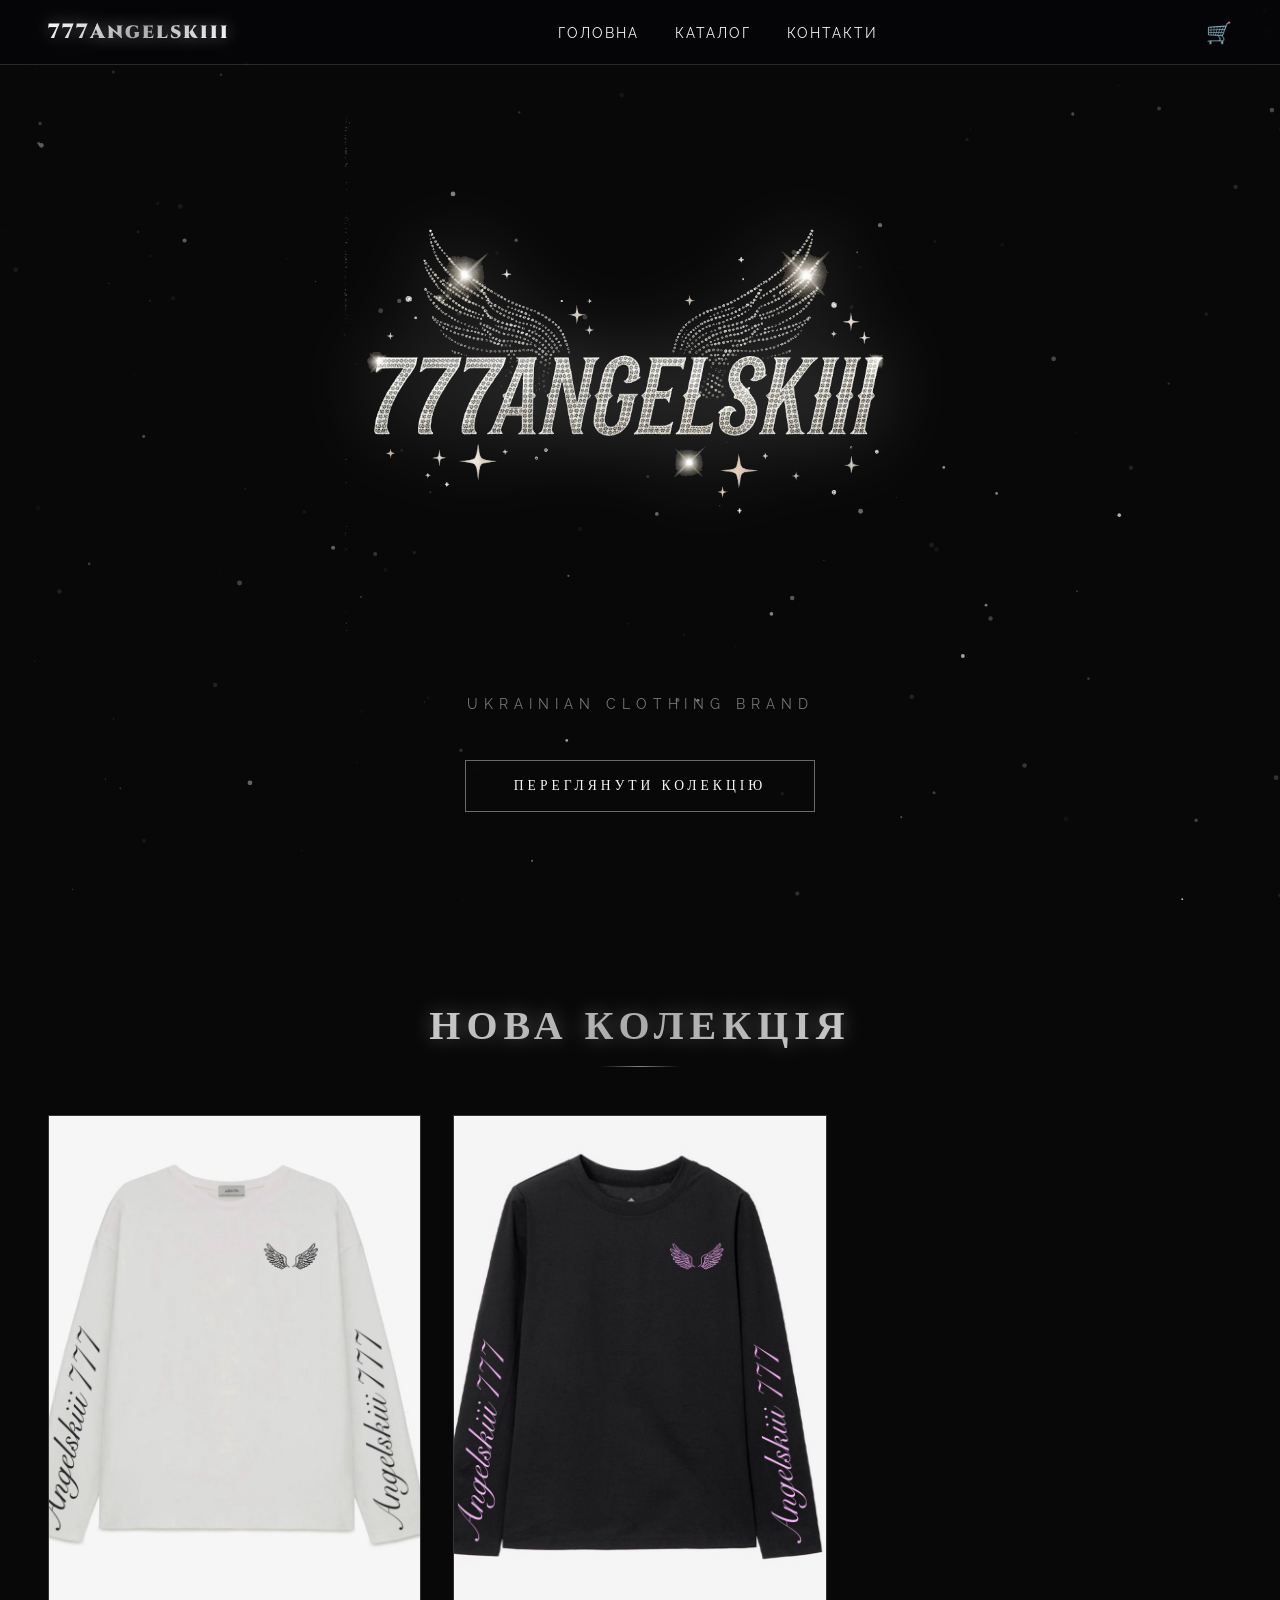
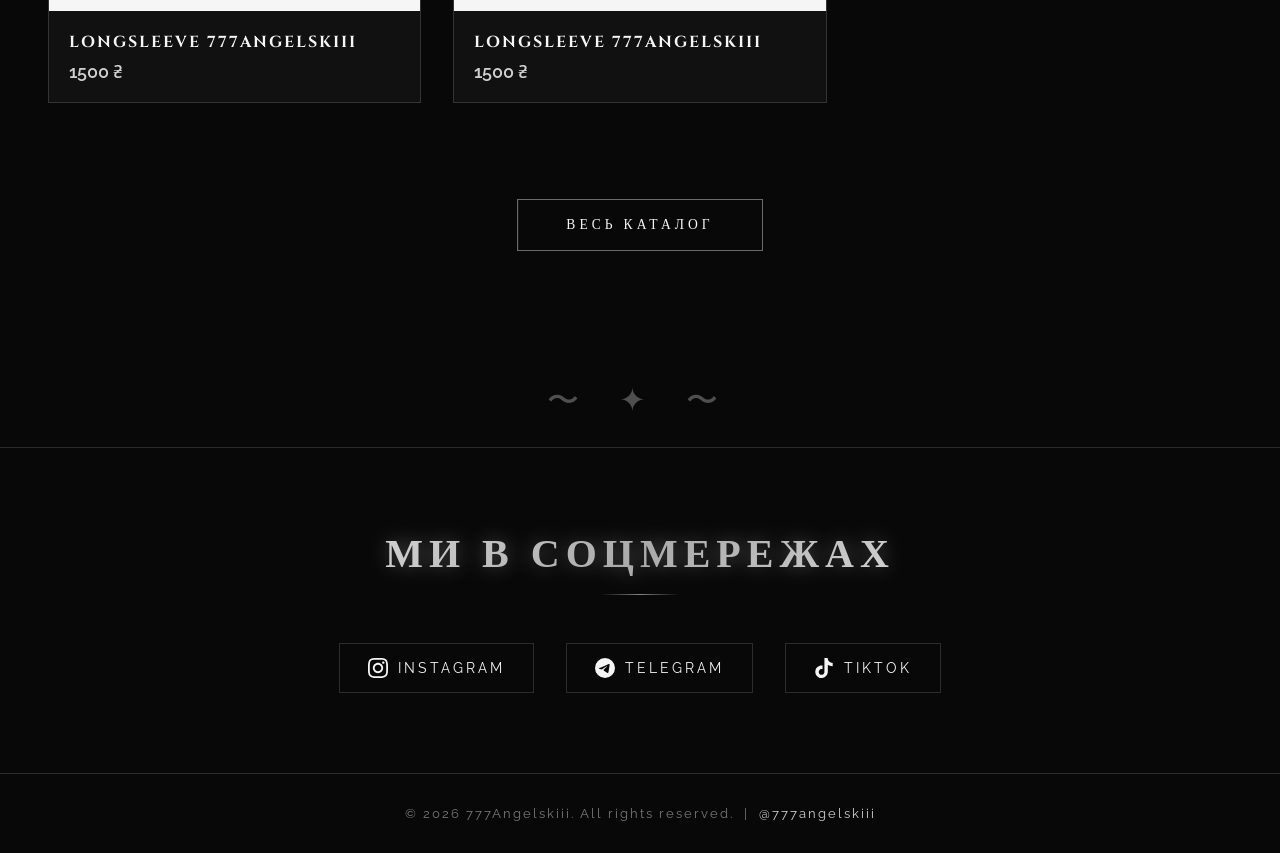
<file: Angelskiii/index.html>
<!DOCTYPE html>
<html lang="uk">
<head>
  <meta charset="UTF-8" />
  <meta name="viewport" content="width=device-width, initial-scale=1.0" />
  <title>777Angelskiii — Official Store</title>
  <meta name="description" content="777Angelskiii — Ukrainian clothing brand. Dark angel aesthetic." />
  <link rel="stylesheet" href="css/style.css" />
</head>
<body>

<canvas id="glitter-canvas"></canvas>

<!-- NAVBAR -->
<nav>
  <a href="index.html" class="nav-logo">777Angelskiii</a>
  <ul class="nav-links">
    <li><a href="index.html">Головна</a></li>
    <li><a href="catalog.html">Каталог</a></li>
    <li><a href="#socials">Контакти</a></li>
  </ul>
  <div class="nav-right">
    <a href="cart.html" class="cart-icon" title="Кошик">
      🛒
      <span class="cart-count" style="display:none">0</span>
    </a>
    <div class="burger" aria-label="Меню">
      <span></span><span></span><span></span>
    </div>
  </div>
</nav>

<!-- HERO -->
<section class="hero">

  <!-- LOGO IMAGE -->
  <div class="hero-logo-wrap">
    <img src="images/logo.png" alt="777Angelskiii" class="hero-logo-img"/>
  </div>

  <div class="hero-sub">Ukrainian Clothing Brand</div>
  <a href="catalog.html" class="hero-btn">Переглянути колекцію</a>
</section>

<!-- FEATURED -->
<section class="catalog-section">
  <div class="section-title">Нова колекція</div>
  <div class="section-line"></div>
  <div class="products-grid" id="featured-grid"></div>
  <div style="text-align:center;margin-top:48px;">
    <a href="catalog.html" class="hero-btn">Весь каталог</a>
  </div>
</section>

<div class="wing-divider">〜 ✦ 〜</div>

<!-- SOCIALS -->
<section class="socials-section" id="socials">
  <div class="section-title">Ми в соцмережах</div>
  <div class="section-line"></div>
  <div class="socials-row">
    <a href="https://instagram.com/777angelskiii" target="_blank" class="social-link">
      <svg viewBox="0 0 24 24"><path d="M12 2.163c3.204 0 3.584.012 4.85.07 3.252.148 4.771 1.691 4.919 4.919.058 1.265.069 1.645.069 4.849 0 3.205-.012 3.584-.069 4.849-.149 3.225-1.664 4.771-4.919 4.919-1.266.058-1.644.07-4.85.07-3.204 0-3.584-.012-4.849-.07-3.26-.149-4.771-1.699-4.919-4.92-.058-1.265-.07-1.644-.07-4.849 0-3.204.013-3.583.07-4.849.149-3.227 1.664-4.771 4.919-4.919 1.266-.057 1.645-.069 4.849-.069zm0-2.163c-3.259 0-3.667.014-4.947.072-4.358.2-6.78 2.618-6.98 6.98-.059 1.281-.073 1.689-.073 4.948 0 3.259.014 3.668.072 4.948.2 4.358 2.618 6.78 6.98 6.98 1.281.058 1.689.072 4.948.072 3.259 0 3.668-.014 4.948-.072 4.354-.2 6.782-2.618 6.979-6.98.059-1.28.073-1.689.073-4.948 0-3.259-.014-3.667-.072-4.947-.196-4.354-2.617-6.78-6.979-6.98-1.281-.059-1.69-.073-4.949-.073zm0 5.838c-3.403 0-6.162 2.759-6.162 6.162s2.759 6.163 6.162 6.163 6.162-2.759 6.162-6.163c0-3.403-2.759-6.162-6.162-6.162zm0 10.162c-2.209 0-4-1.79-4-4 0-2.209 1.791-4 4-4s4 1.791 4 4c0 2.21-1.791 4-4 4zm6.406-11.845c-.796 0-1.441.645-1.441 1.44s.645 1.44 1.441 1.44c.795 0 1.439-.645 1.439-1.44s-.644-1.44-1.439-1.44z"/></svg>
      Instagram
    </a>
    <a href="https://t.me/777angelskiii" target="_blank" class="social-link">
      <svg viewBox="0 0 24 24"><path d="M11.944 0A12 12 0 0 0 0 12a12 12 0 0 0 12 12 12 12 0 0 0 12-12A12 12 0 0 0 12 0a12 12 0 0 0-.056 0zm4.962 7.224c.1-.002.321.023.465.14a.506.506 0 0 1 .171.325c.016.093.036.306.02.472-.18 1.898-.962 6.502-1.36 8.627-.168.9-.499 1.201-.82 1.23-.696.065-1.225-.46-1.9-.902-1.056-.693-1.653-1.124-2.678-1.8-1.185-.78-.417-1.21.258-1.91.177-.184 3.247-2.977 3.307-3.23.007-.032.014-.15-.056-.212s-.174-.041-.249-.024c-.106.024-1.793 1.14-5.061 3.345-.48.33-.913.49-1.302.48-.428-.008-1.252-.241-1.865-.44-.752-.245-1.349-.374-1.297-.789.027-.216.325-.437.893-.663 3.498-1.524 5.83-2.529 6.998-3.014 3.332-1.386 4.025-1.627 4.476-1.635z"/></svg>
      Telegram
    </a>
    <a href="https://tiktok.com/@777angelskiii" target="_blank" class="social-link">
      <svg viewBox="0 0 24 24"><path d="M12.525.02c1.31-.02 2.61-.01 3.91-.02.08 1.53.63 3.09 1.75 4.17 1.12 1.11 2.7 1.62 4.24 1.79v4.03c-1.44-.05-2.89-.35-4.2-.97-.57-.26-1.1-.59-1.62-.93-.01 2.92.01 5.84-.02 8.75-.08 1.4-.54 2.79-1.35 3.94-1.31 1.92-3.58 3.17-5.91 3.21-1.43.08-2.86-.31-4.08-1.03-2.02-1.19-3.44-3.37-3.65-5.71-.02-.5-.03-1-.01-1.49.18-1.9 1.12-3.72 2.58-4.96 1.66-1.44 3.98-2.13 6.15-1.72.02 1.48-.04 2.96-.04 4.44-.99-.32-2.15-.23-3.02.37-.63.41-1.11 1.04-1.36 1.75-.21.51-.15 1.07-.14 1.61.24 1.64 1.82 3.02 3.5 2.87 1.12-.01 2.19-.66 2.77-1.61.19-.33.4-.67.41-1.06.1-1.79.06-3.57.07-5.36.01-4.03-.01-8.05.02-12.07z"/></svg>
      TikTok
    </a>
  </div>
</section>

<!-- FOOTER -->
<footer>
  <p>© 2026 777Angelskiii. All rights reserved. &nbsp;|&nbsp; <a href="https://instagram.com/777angelskiii" target="_blank">@777angelskiii</a></p>
</footer>

<script src="js/products.js"></script>
<script src="js/cart.js"></script>
<script src="js/main.js"></script>
<script>
  // Render featured products (first 4)
  const grid = document.getElementById('featured-grid');
  PRODUCTS.slice(0, 4).forEach(p => {
    const img = p.images[0] || '';
    grid.innerHTML += `
      <a href="product.html?id=${p.id}" class="product-card">
        <div class="product-card-img-wrap">
          <img class="product-card-img" src="${img}" alt="${p.name}" onerror="this.style.background='#111120';this.style.minHeight='320px'">
          ${p.badge ? `<span class="product-badge">${p.badge}</span>` : ''}
        </div>
        <div class="product-card-info">
          <div class="product-card-name">${p.name}</div>
          <div class="product-card-price">
            ${p.price} ₴
            ${p.oldPrice ? `<span class="old-price">${p.oldPrice} ₴</span>` : ''}
          </div>
        </div>
      </a>`;
  });
</script>
</body>
</html>
</file>
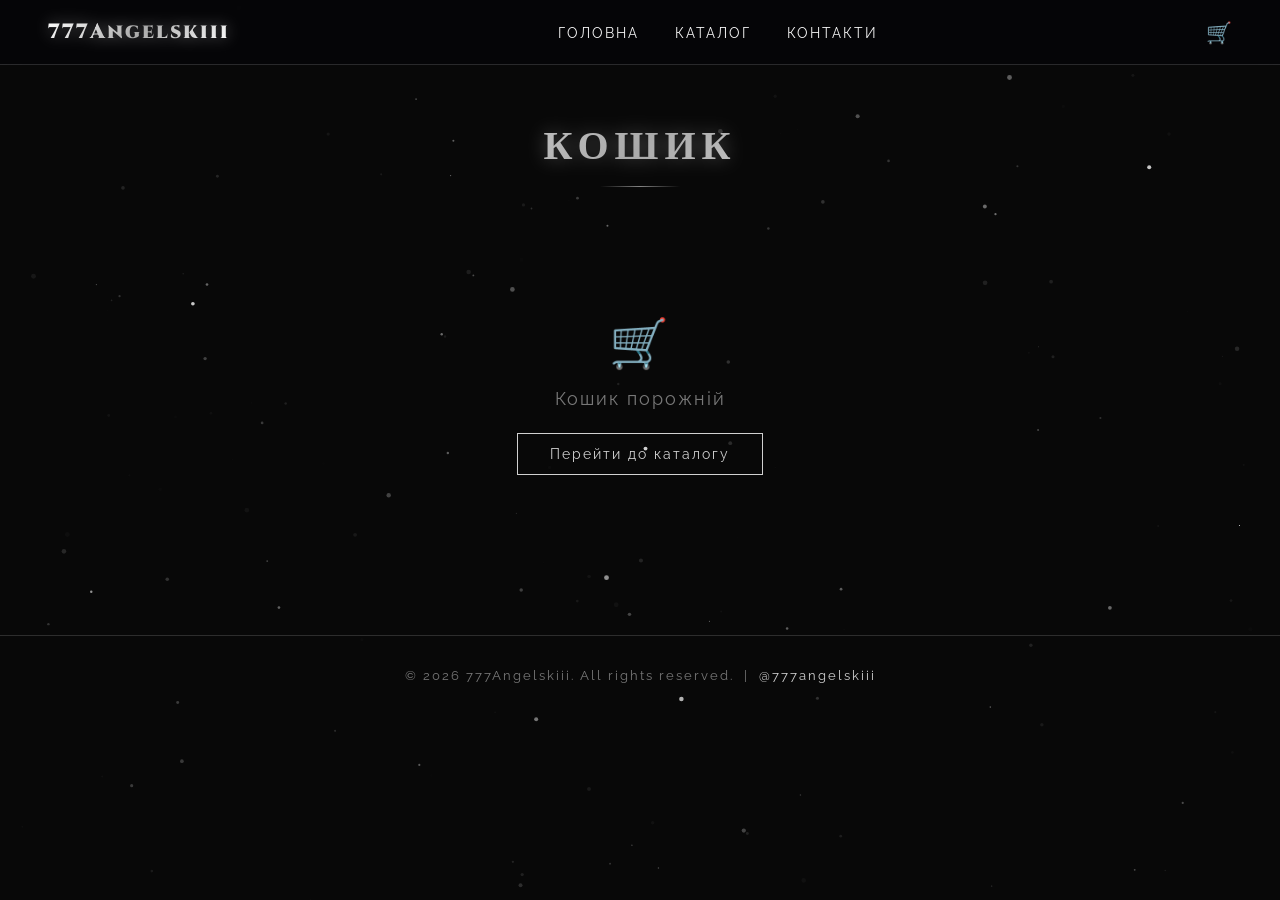
<file: Angelskiii/cart.html>
<!DOCTYPE html>
<html lang="uk">
<head>
  <meta charset="UTF-8" />
  <meta name="viewport" content="width=device-width, initial-scale=1.0" />
  <title>Кошик — 777Angelskiii</title>
  <link rel="stylesheet" href="css/style.css" />
</head>
<body>

<canvas id="glitter-canvas"></canvas>

<nav>
  <a href="index.html" class="nav-logo">777Angelskiii</a>
  <ul class="nav-links">
    <li><a href="index.html">Головна</a></li>
    <li><a href="catalog.html">Каталог</a></li>
    <li><a href="index.html#socials">Контакти</a></li>
  </ul>
  <div class="nav-right">
    <a href="cart.html" class="cart-icon" title="Кошик">
      🛒
      <span class="cart-count" style="display:none">0</span>
    </a>
    <div class="burger"><span></span><span></span><span></span></div>
  </div>
</nav>

<div class="cart-page">
  <div class="section-title">Кошик</div>
  <div class="section-line"></div>
  <div id="cart-content"></div>
</div>

<!-- ORDER MODAL -->
<div class="modal-overlay" id="order-modal">
  <div class="modal">
    <button class="modal-close" id="modal-close">✕</button>
    <div class="modal-title">Оформити замовлення</div>
    <div class="modal-sub">Ми зв'яжемось з вами через Instagram</div>
    <form id="order-form">
      <div class="form-group">
        <label>Ваше ім'я</label>
        <input type="text" name="name" placeholder="Ім'я" required />
      </div>
      <div class="form-group">
        <label>Instagram нікнейм</label>
        <input type="text" name="instagram" placeholder="@your_instagram" required />
      </div>
      <div class="form-group">
        <label>Номер телефону</label>
        <input type="tel" name="phone" placeholder="+380..." required />
      </div>
      <div class="form-group">
        <label>Місто та відділення Нової Пошти</label>
        <input type="text" name="address" placeholder="Київ, відділення №1" required />
      </div>
      <div class="form-group">
        <label>Коментар (необов'язково)</label>
        <textarea name="comment" placeholder="Побажання до замовлення..."></textarea>
      </div>
      <button type="submit" class="submit-order-btn">✦ Підтвердити замовлення</button>
      <p class="ig-note">Після підтвердження ми напишемо вам в Instagram для уточнення деталей</p>
    </form>
  </div>
</div>

<footer>
  <p>© 2026 777Angelskiii. All rights reserved. &nbsp;|&nbsp; <a href="https://instagram.com/777angelskiii" target="_blank">@777angelskiii</a></p>
</footer>

<script src="js/products.js"></script>
<script src="js/cart.js"></script>
<script src="js/main.js"></script>
<script>
  function renderCart() {
    const cart = getCart();
    const container = document.getElementById('cart-content');

    if (cart.length === 0) {
      container.innerHTML = `
        <div class="cart-empty">
          <div style="font-size:3rem;margin-bottom:16px;">🛒</div>
          <div>Кошик порожній</div>
          <a href="catalog.html" style="display:inline-block;margin-top:24px;color:var(--accent);text-decoration:none;letter-spacing:2px;font-size:0.85rem;border:1px solid var(--accent);padding:12px 32px;">Перейти до каталогу</a>
        </div>`;
      return;
    }

    const itemsHTML = cart.map(item => `
      <div class="cart-item">
        <img class="cart-item-img" src="${item.image || ''}" alt="${item.name}" onerror="this.style.background='#111120'">
        <div>
          <div class="cart-item-name">${item.name}</div>
          <div class="cart-item-size">Розмір: ${item.size} &nbsp;|&nbsp; Кількість: ${item.qty}</div>
          <div class="cart-item-price">${item.price * item.qty} ₴</div>
        </div>
        <button class="cart-item-remove" data-id="${item.id}" data-size="${item.size}" title="Видалити">✕</button>
      </div>`).join('');

    const total = getCartTotal();
    const delivery = 99;

    container.innerHTML = `
      <div class="cart-items">${itemsHTML}</div>
      <div class="cart-summary">
        <div class="cart-total-row"><span>Товари</span><span>${total} ₴</span></div>
        <div class="cart-total-row"><span>Доставка (Нова Пошта)</span><span>${delivery} ₴</span></div>
        <div class="cart-total-row final"><span>Разом</span><span>${total + delivery} ₴</span></div>
        <button class="checkout-btn" id="checkout-btn">✦ Оформити замовлення</button>
        <a href="catalog.html" style="display:block;text-align:center;margin-top:16px;color:var(--gray);font-size:0.8rem;letter-spacing:2px;text-decoration:none;">← Продовжити покупки</a>
      </div>`;

    // Remove items
    document.querySelectorAll('.cart-item-remove').forEach(btn => {
      btn.addEventListener('click', () => {
        removeFromCart(btn.dataset.id, btn.dataset.size);
        renderCart();
      });
    });

    // Checkout
    document.getElementById('checkout-btn').addEventListener('click', () => {
      document.getElementById('order-modal').classList.add('active');
    });
  }

  // Modal close
  document.getElementById('modal-close').addEventListener('click', () => {
    document.getElementById('order-modal').classList.remove('active');
  });
  document.getElementById('order-modal').addEventListener('click', e => {
    if (e.target === document.getElementById('order-modal')) {
      document.getElementById('order-modal').classList.remove('active');
    }
  });

  // Order form submit → redirect to Instagram DM
  document.getElementById('order-form').addEventListener('submit', e => {
    e.preventDefault();
    const data = new FormData(e.target);
    const name = data.get('name');
    const ig = data.get('instagram');
    const phone = data.get('phone');
    const address = data.get('address');
    const comment = data.get('comment');
    const cart = getCart();

    const orderLines = cart.map(i => `${i.name} (${i.size}) x${i.qty} — ${i.price * i.qty}₴`).join('%0A');
    const total = getCartTotal() + 99;

    const msg = `Привіт! Хочу зробити замовлення 🛒%0A%0A` +
      `Ім'я: ${name}%0A` +
      `Instagram: ${ig}%0A` +
      `Телефон: ${phone}%0A` +
      `Адреса: ${address}%0A` +
      `${comment ? 'Коментар: ' + comment + '%0A' : ''}` +
      `%0AТовари:%0A${orderLines}%0A%0AРазом: ${total}₴`;

    // Open Instagram DM with pre-filled message
    window.open(`https://ig.me/m/777angelskiii`, '_blank');

    showToast('Замовлення відправлено! Чекайте на повідомлення в Instagram ✦');
    clearCart();
    document.getElementById('order-modal').classList.remove('active');
    setTimeout(() => renderCart(), 500);
  });

  renderCart();
</script>
</body>
</html>
</file>
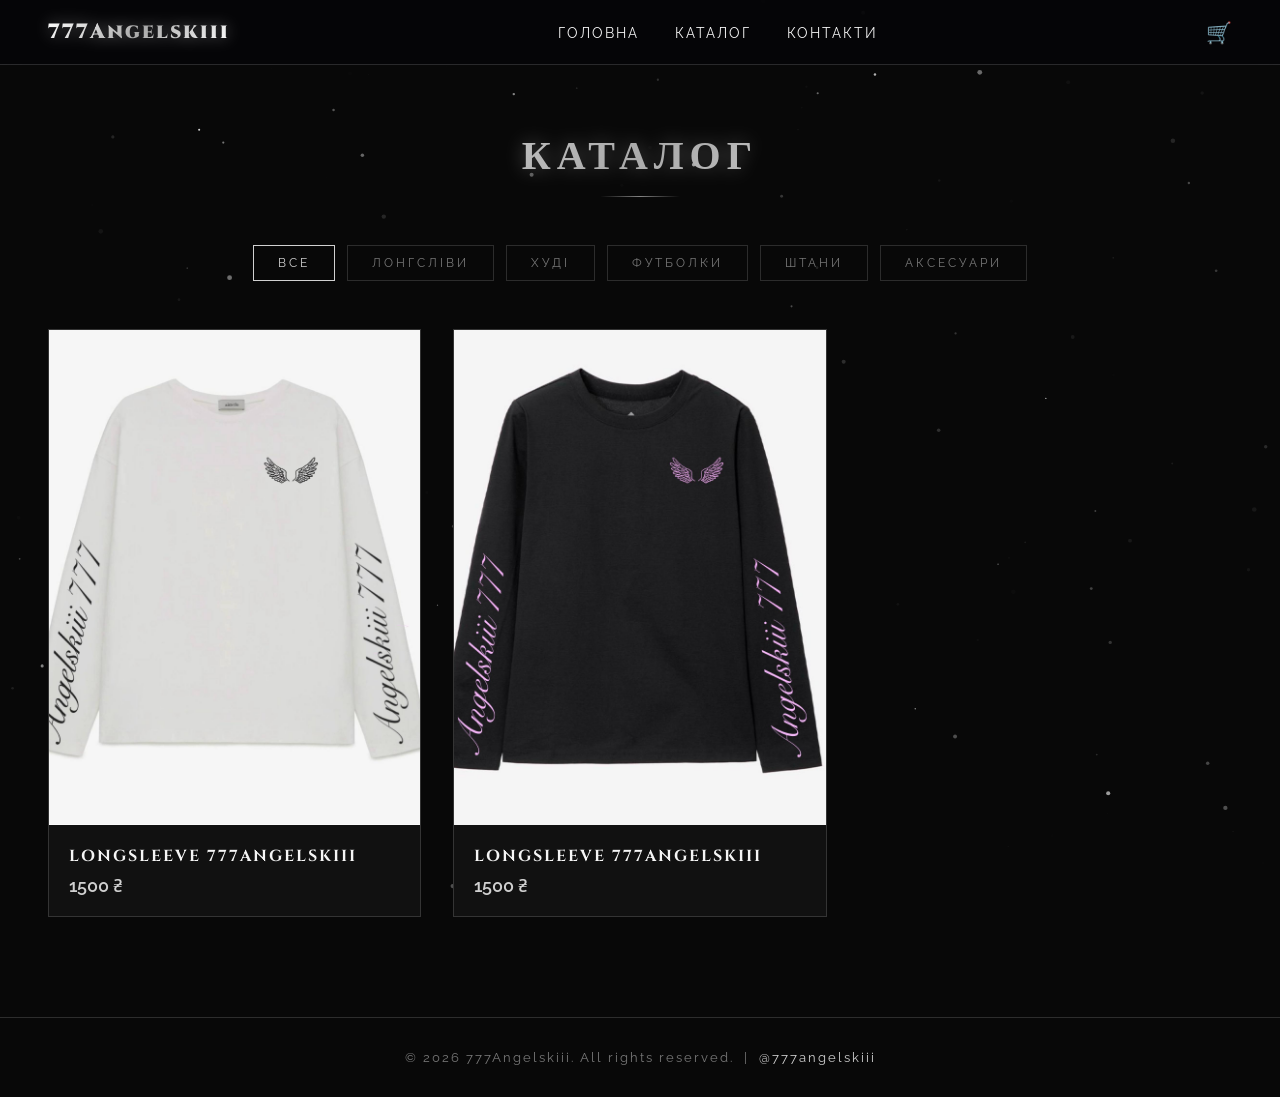
<file: Angelskiii/catalog.html>
<!DOCTYPE html>
<html lang="uk">
<head>
  <meta charset="UTF-8" />
  <meta name="viewport" content="width=device-width, initial-scale=1.0" />
  <title>Каталог — 777Angelskiii</title>
  <link rel="stylesheet" href="css/style.css" />
</head>
<body>

<canvas id="glitter-canvas"></canvas>

<nav>
  <a href="index.html" class="nav-logo">777Angelskiii</a>
  <ul class="nav-links">
    <li><a href="index.html">Головна</a></li>
    <li><a href="catalog.html">Каталог</a></li>
    <li><a href="index.html#socials">Контакти</a></li>
  </ul>
  <div class="nav-right">
    <a href="cart.html" class="cart-icon" title="Кошик">
      🛒
      <span class="cart-count" style="display:none">0</span>
    </a>
    <div class="burger"><span></span><span></span><span></span></div>
  </div>
</nav>

<section class="catalog-section" style="padding-top:130px;">
  <div class="section-title">Каталог</div>
  <div class="section-line"></div>

  <div class="filter-bar">
    <button class="filter-btn active" data-cat="all">Все</button>
    <button class="filter-btn" data-cat="longsleeves">Лонгсліви</button>
    <button class="filter-btn" data-cat="hoodies">Худі</button>
    <button class="filter-btn" data-cat="tees">Футболки</button>
    <button class="filter-btn" data-cat="pants">Штани</button>
    <button class="filter-btn" data-cat="accessories">Аксесуари</button>
  </div>

  <div class="products-grid" id="catalog-grid"></div>
</section>

<footer>
  <p>© 2026 777Angelskiii. All rights reserved. &nbsp;|&nbsp; <a href="https://instagram.com/777angelskiii" target="_blank">@777angelskiii</a></p>
</footer>

<script src="js/products.js"></script>
<script src="js/cart.js"></script>
<script src="js/main.js"></script>
<script>
  const grid = document.getElementById('catalog-grid');

  function renderProducts(cat) {
    const list = getProductsByCategory(cat);
    grid.innerHTML = list.map(p => `
      <a href="product.html?id=${p.id}" class="product-card">
        <div class="product-card-img-wrap">
          <img class="product-card-img" src="${p.images[0] || ''}" alt="${p.name}" onerror="this.style.background='#111120';this.style.minHeight='320px'">
          ${p.badge ? `<span class="product-badge">${p.badge}</span>` : ''}
        </div>
        <div class="product-card-info">
          <div class="product-card-name">${p.name}</div>
          <div class="product-card-price">
            ${p.price} ₴
            ${p.oldPrice ? `<span class="old-price">${p.oldPrice} ₴</span>` : ''}
          </div>
        </div>
      </a>`).join('');
  }

  document.querySelectorAll('.filter-btn').forEach(btn => {
    btn.addEventListener('click', () => {
      document.querySelectorAll('.filter-btn').forEach(b => b.classList.remove('active'));
      btn.classList.add('active');
      renderProducts(btn.dataset.cat);
    });
  });

  renderProducts('all');
</script>
</body>
</html>
</file>
<file: Angelskiii/css/style.css>
@import url('https://fonts.googleapis.com/css2?family=Cinzel:wght@400;700;900&family=Raleway:wght@300;400;600&display=swap');

:root {
  --bg: #080808;
  --bg2: #0e0e0e;
  --accent: #d0d0d0;
  --accent2: #ffffff;
  --white: #f5f5f5;
  --gray: #777;
  --card-bg: #111111;
  --border: rgba(255,255,255,0.15);
  --glitter: #ffffff;
  --diamond: #e8e8e8;
}

* { margin: 0; padding: 0; box-sizing: border-box; }

html { scroll-behavior: smooth; }

body {
  background: var(--bg);
  color: var(--white);
  font-family: 'Raleway', sans-serif;
  overflow-x: hidden;
}

/* GLITTER CANVAS */
#glitter-canvas {
  position: fixed;
  top: 0; left: 0;
  width: 100%; height: 100%;
  pointer-events: none;
  z-index: 0;
}

/* NAVBAR */
nav {
  position: fixed;
  top: 0; left: 0; right: 0;
  z-index: 100;
  display: flex;
  align-items: center;
  justify-content: space-between;
  padding: 18px 48px;
  background: rgba(5,5,8,0.85);
  backdrop-filter: blur(12px);
  border-bottom: 1px solid var(--border);
}

.nav-logo {
  font-family: 'Cinzel', serif;
  font-size: 1.3rem;
  font-weight: 900;
  text-decoration: none;
  letter-spacing: 2px;
  background: linear-gradient(135deg, #fff 0%, #aaa 50%, #fff 100%);
  -webkit-background-clip: text;
  -webkit-text-fill-color: transparent;
  background-clip: text;
  filter: drop-shadow(0 0 8px rgba(255,255,255,0.4));
}

.nav-links {
  display: flex;
  gap: 36px;
  list-style: none;
}

.nav-links a {
  color: var(--white);
  text-decoration: none;
  font-size: 0.85rem;
  letter-spacing: 2px;
  text-transform: uppercase;
  transition: color 0.3s;
}

.nav-links a:hover { color: var(--accent); }

.nav-right {
  display: flex;
  align-items: center;
  gap: 20px;
}

.cart-icon {
  position: relative;
  cursor: pointer;
  color: var(--white);
  text-decoration: none;
  font-size: 1.3rem;
  transition: color 0.3s;
}

.cart-icon:hover { color: var(--accent); }

.cart-count {
  position: absolute;
  top: -8px; right: -8px;
  background: var(--accent);
  color: #000;
  font-size: 0.65rem;
  font-weight: 700;
  width: 18px; height: 18px;
  border-radius: 50%;
  display: flex;
  align-items: center;
  justify-content: center;
}

.burger {
  display: none;
  flex-direction: column;
  gap: 5px;
  cursor: pointer;
}

.burger span {
  width: 25px; height: 2px;
  background: var(--white);
  transition: 0.3s;
}

.hero-logo-img {
  width: 100%;
  max-width: 700px;
  height: auto;
  display: block;
  margin: 0 auto;
  filter: drop-shadow(0 0 40px rgba(255,255,255,0.3));
  animation: logoFloat 4s ease-in-out infinite;
}

/* HERO LOGO */
.hero-logo-wrap {
  position: relative;
  width: 100%;
  max-width: 900px;
  margin: 0 auto;
  animation: logoFloat 4s ease-in-out infinite;
}

.hero-logo-svg {
  width: 100%;
  height: auto;
  filter: drop-shadow(0 0 30px rgba(255,255,255,0.25));
}

@keyframes logoFloat {
  0%, 100% { transform: translateY(0); filter: drop-shadow(0 0 30px rgba(255,255,255,0.25)); }
  50% { transform: translateY(-8px); filter: drop-shadow(0 0 50px rgba(255,255,255,0.45)); }
}

/* HERO */
.hero {
  position: relative;
  min-height: 100vh;
  display: flex;
  flex-direction: column;
  align-items: center;
  justify-content: center;
  text-align: center;
  z-index: 1;
  padding: 80px 20px 60px;
  overflow: hidden;
}

@keyframes glow {
  0%, 100% { filter: drop-shadow(0 0 30px rgba(255,255,255,0.25)); }
  50% { filter: drop-shadow(0 0 50px rgba(255,255,255,0.5)); }
}


.hero-sub {
  margin-top: 16px;
  font-size: 0.85rem;
  letter-spacing: 6px;
  color: var(--gray);
  text-transform: uppercase;
}

.hero-btn {
  margin-top: 48px;
  display: inline-block;
  padding: 16px 48px;
  border: 1px solid rgba(255,255,255,0.4);
  color: var(--white);
  text-decoration: none;
  font-family: 'Cinzel', serif;
  font-size: 0.85rem;
  letter-spacing: 4px;
  text-transform: uppercase;
  transition: all 0.4s;
  position: relative;
  overflow: hidden;
  background: transparent;
}

.hero-btn::before {
  content: '';
  position: absolute;
  inset: 0;
  background: rgba(255,255,255,0.1);
  transform: translateX(-100%);
  transition: transform 0.4s;
  z-index: -1;
}

.hero-btn:hover {
  color: #fff;
  border-color: #fff;
  box-shadow: 0 0 30px rgba(255,255,255,0.2);
}
.hero-btn:hover::before { transform: translateX(0); }

/* SECTIONS */
section { position: relative; z-index: 1; }

.section-title {
  font-family: 'Cinzel', serif;
  font-size: clamp(1.5rem, 4vw, 2.5rem);
  font-weight: 700;
  background: linear-gradient(135deg, #fff 0%, #aaa 50%, #fff 100%);
  -webkit-background-clip: text;
  -webkit-text-fill-color: transparent;
  background-clip: text;
  text-align: center;
  letter-spacing: 6px;
  text-transform: uppercase;
  margin-bottom: 12px;
  filter: drop-shadow(0 0 10px rgba(255,255,255,0.3));
}

.section-line {
  width: 80px;
  height: 1px;
  background: linear-gradient(90deg, transparent, rgba(255,255,255,0.5), transparent);
  margin: 0 auto 48px;
}

/* FEATURED / CATALOG GRID */
.catalog-section {
  padding: 100px 48px;
}

.products-grid {
  display: grid;
  grid-template-columns: repeat(auto-fill, minmax(280px, 1fr));
  gap: 32px;
  max-width: 1300px;
  margin: 0 auto;
}

.product-card {
  background: var(--card-bg);
  border: 1px solid var(--border);
  overflow: hidden;
  cursor: pointer;
  transition: transform 0.3s, border-color 0.3s, box-shadow 0.3s;
  text-decoration: none;
  color: inherit;
  display: block;
}

.product-card:hover {
  transform: translateY(-6px);
  border-color: var(--accent);
  box-shadow: 0 20px 60px rgba(201,168,76,0.15);
}

.product-card-img {
  width: 100%;
  aspect-ratio: 3/4;
  object-fit: cover;
  display: block;
  background: #111120;
  transition: transform 0.5s;
}

.product-card:hover .product-card-img {
  transform: scale(1.04);
}

.product-card-img-wrap {
  overflow: hidden;
  position: relative;
}

.product-badge {
  position: absolute;
  top: 12px; left: 12px;
  background: var(--accent);
  color: #000;
  font-size: 0.65rem;
  font-weight: 700;
  letter-spacing: 2px;
  padding: 4px 10px;
  text-transform: uppercase;
}

.product-card-info {
  padding: 20px;
}

.product-card-name {
  font-family: 'Cinzel', serif;
  font-size: 1rem;
  font-weight: 700;
  letter-spacing: 2px;
  margin-bottom: 8px;
}

.product-card-price {
  color: var(--accent);
  font-size: 1.1rem;
  font-weight: 600;
}

.product-card-price .old-price {
  color: var(--gray);
  text-decoration: line-through;
  font-size: 0.85rem;
  margin-left: 8px;
}

/* PRODUCT PAGE */
.product-page {
  padding: 120px 48px 80px;
  max-width: 1200px;
  margin: 0 auto;
}

.product-layout {
  display: grid;
  grid-template-columns: 1fr 1fr;
  gap: 64px;
  align-items: start;
}

.product-gallery {
  display: flex;
  flex-direction: column;
  gap: 12px;
}

.product-main-img {
  width: 100%;
  aspect-ratio: 3/4;
  object-fit: cover;
  border: 1px solid var(--border);
  background: #111120;
}

.product-thumbs {
  display: flex;
  gap: 10px;
}

.product-thumb {
  width: 80px;
  height: 80px;
  object-fit: cover;
  border: 1px solid var(--border);
  cursor: pointer;
  transition: border-color 0.3s;
  background: #111120;
}

.product-thumb.active,
.product-thumb:hover { border-color: var(--accent); }

.product-info-panel { padding-top: 8px; }

.product-title {
  font-family: 'Cinzel', serif;
  font-size: clamp(1.5rem, 3vw, 2.2rem);
  font-weight: 700;
  letter-spacing: 4px;
  margin-bottom: 16px;
}

.product-price-big {
  font-size: 2rem;
  color: var(--accent);
  font-weight: 700;
  margin-bottom: 24px;
}

.product-desc {
  color: #aaa;
  line-height: 1.8;
  font-size: 0.95rem;
  margin-bottom: 32px;
}

.size-label {
  font-size: 0.75rem;
  letter-spacing: 3px;
  text-transform: uppercase;
  color: var(--gray);
  margin-bottom: 12px;
}

.sizes {
  display: flex;
  gap: 10px;
  margin-bottom: 32px;
  flex-wrap: wrap;
}

.size-btn {
  width: 48px; height: 48px;
  border: 1px solid var(--border);
  background: transparent;
  color: var(--white);
  font-family: 'Raleway', sans-serif;
  font-size: 0.85rem;
  cursor: pointer;
  transition: all 0.3s;
  letter-spacing: 1px;
}

.size-btn:hover,
.size-btn.active {
  border-color: var(--accent);
  color: var(--accent);
  background: rgba(201,168,76,0.08);
}

.qty-row {
  display: flex;
  align-items: center;
  gap: 16px;
  margin-bottom: 32px;
}

.qty-label {
  font-size: 0.75rem;
  letter-spacing: 3px;
  text-transform: uppercase;
  color: var(--gray);
}

.qty-control {
  display: flex;
  align-items: center;
  border: 1px solid var(--border);
}

.qty-btn {
  width: 40px; height: 40px;
  background: transparent;
  border: none;
  color: var(--white);
  font-size: 1.2rem;
  cursor: pointer;
  transition: background 0.3s;
}

.qty-btn:hover { background: rgba(201,168,76,0.1); }

.qty-num {
  width: 48px;
  text-align: center;
  font-size: 1rem;
  border-left: 1px solid var(--border);
  border-right: 1px solid var(--border);
  padding: 8px 0;
}

.add-to-cart-btn {
  width: 100%;
  padding: 18px;
  background: linear-gradient(135deg, #d0d0d0, #ffffff, #aaaaaa);
  color: #000;
  border: none;
  font-family: 'Cinzel', serif;
  font-size: 0.9rem;
  font-weight: 700;
  letter-spacing: 4px;
  text-transform: uppercase;
  cursor: pointer;
  transition: all 0.3s;
  margin-bottom: 16px;
}

.add-to-cart-btn:hover {
  background: linear-gradient(135deg, #ffffff, #e0e0e0, #cccccc);
  box-shadow: 0 0 30px rgba(255,255,255,0.3);
}

.product-details-list {
  margin-top: 32px;
  border-top: 1px solid var(--border);
  padding-top: 24px;
}

.product-details-list li {
  list-style: none;
  padding: 8px 0;
  border-bottom: 1px solid rgba(255,255,255,0.05);
  font-size: 0.9rem;
  color: #aaa;
  display: flex;
  justify-content: space-between;
}

.product-details-list li span { color: var(--white); }

/* CART PAGE */
.cart-page {
  padding: 120px 48px 80px;
  max-width: 1100px;
  margin: 0 auto;
}

.cart-empty {
  text-align: center;
  padding: 80px 0;
  color: var(--gray);
  font-size: 1.1rem;
  letter-spacing: 2px;
}

.cart-items { margin-bottom: 48px; }

.cart-item {
  display: grid;
  grid-template-columns: 100px 1fr auto;
  gap: 24px;
  align-items: center;
  padding: 24px 0;
  border-bottom: 1px solid var(--border);
}

.cart-item-img {
  width: 100px;
  height: 120px;
  object-fit: cover;
  background: #111120;
  border: 1px solid var(--border);
}

.cart-item-name {
  font-family: 'Cinzel', serif;
  font-size: 1rem;
  letter-spacing: 2px;
  margin-bottom: 6px;
}

.cart-item-size {
  font-size: 0.8rem;
  color: var(--gray);
  letter-spacing: 2px;
  margin-bottom: 12px;
}

.cart-item-price { color: var(--accent); font-size: 1.1rem; }

.cart-item-remove {
  background: none;
  border: none;
  color: var(--gray);
  cursor: pointer;
  font-size: 1.2rem;
  transition: color 0.3s;
  padding: 8px;
}

.cart-item-remove:hover { color: #ff4444; }

.cart-summary {
  background: var(--card-bg);
  border: 1px solid var(--border);
  padding: 32px;
  max-width: 400px;
  margin-left: auto;
}

.cart-total-row {
  display: flex;
  justify-content: space-between;
  margin-bottom: 16px;
  font-size: 0.9rem;
  color: var(--gray);
}

.cart-total-row.final {
  font-family: 'Cinzel', serif;
  font-size: 1.2rem;
  color: var(--white);
  border-top: 1px solid var(--border);
  padding-top: 16px;
  margin-top: 8px;
}

.cart-total-row.final span { color: var(--accent); }

.checkout-btn {
  width: 100%;
  padding: 18px;
  background: linear-gradient(135deg, #d0d0d0, #ffffff, #aaaaaa);
  color: #000;
  border: none;
  font-family: 'Cinzel', serif;
  font-size: 0.85rem;
  font-weight: 700;
  letter-spacing: 4px;
  text-transform: uppercase;
  cursor: pointer;
  transition: all 0.3s;
  margin-top: 24px;
  text-decoration: none;
  display: block;
  text-align: center;
}

.checkout-btn:hover {
  background: linear-gradient(135deg, #ffffff, #e0e0e0);
  box-shadow: 0 0 30px rgba(255,255,255,0.3);
}

/* ORDER MODAL */
.modal-overlay {
  position: fixed;
  inset: 0;
  background: rgba(0,0,0,0.85);
  z-index: 200;
  display: flex;
  align-items: center;
  justify-content: center;
  padding: 20px;
  opacity: 0;
  pointer-events: none;
  transition: opacity 0.3s;
}

.modal-overlay.active {
  opacity: 1;
  pointer-events: all;
}

.modal {
  background: var(--bg2);
  border: 1px solid var(--border);
  padding: 48px;
  max-width: 520px;
  width: 100%;
  position: relative;
  transform: translateY(30px);
  transition: transform 0.3s;
}

.modal-overlay.active .modal { transform: translateY(0); }

.modal-close {
  position: absolute;
  top: 16px; right: 20px;
  background: none;
  border: none;
  color: var(--gray);
  font-size: 1.5rem;
  cursor: pointer;
  transition: color 0.3s;
}

.modal-close:hover { color: var(--white); }

.modal-title {
  font-family: 'Cinzel', serif;
  font-size: 1.4rem;
  letter-spacing: 4px;
  color: var(--accent);
  margin-bottom: 8px;
}

.modal-sub {
  font-size: 0.8rem;
  color: var(--gray);
  letter-spacing: 2px;
  margin-bottom: 32px;
}

.form-group {
  margin-bottom: 20px;
}

.form-group label {
  display: block;
  font-size: 0.75rem;
  letter-spacing: 3px;
  text-transform: uppercase;
  color: var(--gray);
  margin-bottom: 8px;
}

.form-group input,
.form-group textarea,
.form-group select {
  width: 100%;
  background: rgba(255,255,255,0.04);
  border: 1px solid var(--border);
  color: var(--white);
  padding: 14px 16px;
  font-family: 'Raleway', sans-serif;
  font-size: 0.9rem;
  outline: none;
  transition: border-color 0.3s;
}

.form-group input:focus,
.form-group textarea:focus,
.form-group select:focus {
  border-color: var(--accent);
}

.form-group textarea { resize: vertical; min-height: 80px; }

.form-group select option { background: var(--bg2); }

.submit-order-btn {
  width: 100%;
  padding: 16px;
  background: linear-gradient(135deg, #d0d0d0, #ffffff, #aaaaaa);
  color: #000;
  border: none;
  font-family: 'Cinzel', serif;
  font-size: 0.85rem;
  font-weight: 700;
  letter-spacing: 4px;
  cursor: pointer;
  transition: all 0.3s;
  margin-top: 8px;
}

.submit-order-btn:hover {
  background: linear-gradient(135deg, #ffffff, #e0e0e0);
  box-shadow: 0 0 30px rgba(255,255,255,0.3);
}

/* INSTAGRAM REDIRECT NOTE */
.ig-note {
  font-size: 0.75rem;
  color: var(--gray);
  text-align: center;
  margin-top: 12px;
  letter-spacing: 1px;
}

/* SOCIALS */
.socials-section {
  padding: 80px 48px;
  text-align: center;
  border-top: 1px solid var(--border);
}

.socials-row {
  display: flex;
  justify-content: center;
  gap: 32px;
  margin-top: 32px;
  flex-wrap: wrap;
}

.social-link {
  display: flex;
  align-items: center;
  gap: 10px;
  color: var(--white);
  text-decoration: none;
  font-size: 0.85rem;
  letter-spacing: 3px;
  text-transform: uppercase;
  border: 1px solid var(--border);
  padding: 14px 28px;
  transition: all 0.3s;
}

.social-link:hover {
  border-color: var(--accent);
  color: var(--accent);
}

.social-link svg { width: 20px; height: 20px; fill: currentColor; }

/* FOOTER */
footer {
  padding: 32px 48px;
  text-align: center;
  border-top: 1px solid var(--border);
  color: var(--gray);
  font-size: 0.8rem;
  letter-spacing: 2px;
}

footer a { color: var(--accent); text-decoration: none; }

/* TOAST */
.toast {
  position: fixed;
  bottom: 32px;
  right: 32px;
  background: var(--card-bg);
  border: 1px solid var(--accent);
  color: var(--white);
  padding: 16px 24px;
  font-size: 0.85rem;
  letter-spacing: 2px;
  z-index: 300;
  transform: translateY(100px);
  opacity: 0;
  transition: all 0.4s;
}

.toast.show {
  transform: translateY(0);
  opacity: 1;
}

/* FILTER BAR */
.filter-bar {
  display: flex;
  justify-content: center;
  gap: 12px;
  flex-wrap: wrap;
  margin-bottom: 48px;
}

.filter-btn {
  padding: 10px 24px;
  border: 1px solid var(--border);
  background: transparent;
  color: var(--gray);
  font-family: 'Raleway', sans-serif;
  font-size: 0.75rem;
  letter-spacing: 3px;
  text-transform: uppercase;
  cursor: pointer;
  transition: all 0.3s;
}

.filter-btn:hover,
.filter-btn.active {
  border-color: var(--accent);
  color: var(--accent);
}

/* WING DIVIDER */
.wing-divider {
  text-align: center;
  padding: 24px 0;
  font-size: 2rem;
  opacity: 0.3;
  letter-spacing: 16px;
}

/* RESPONSIVE */
@media (max-width: 900px) {
  nav { padding: 16px 24px; }
  .nav-links { display: none; }
  .nav-links.open {
    display: flex;
    flex-direction: column;
    position: fixed;
    top: 0; left: 0; right: 0; bottom: 0;
    background: rgba(5,5,8,0.97);
    align-items: center;
    justify-content: center;
    gap: 40px;
    z-index: 99;
  }
  .nav-links.open a { font-size: 1.2rem; }
  .burger { display: flex; z-index: 101; }
  .catalog-section { padding: 100px 20px; }
  .product-layout { grid-template-columns: 1fr; gap: 32px; }
  .product-page { padding: 100px 20px 60px; }
  .cart-page { padding: 100px 20px 60px; }
  .cart-item { grid-template-columns: 80px 1fr auto; gap: 16px; }
  .modal { padding: 32px 24px; }
  .socials-section { padding: 60px 20px; }
}

@media (max-width: 480px) {
  .hero-777 { font-size: 4rem; }
  .products-grid { grid-template-columns: repeat(2, 1fr); gap: 16px; }
  .cart-summary { max-width: 100%; }
}

/* ── ZOOM LIGHTBOX ── */
.zoom-overlay {
  position: fixed;
  inset: 0;
  background: rgba(0,0,0,0.92);
  z-index: 500;
  display: flex;
  align-items: center;
  justify-content: center;
  opacity: 0;
  pointer-events: none;
  transition: opacity 0.3s;
  cursor: zoom-out;
}

.zoom-overlay.active {
  opacity: 1;
  pointer-events: all;
}

.zoom-overlay img {
  max-width: 90vw;
  max-height: 90vh;
  object-fit: contain;
  transform: scale(0.9);
  transition: transform 0.3s;
  border: 1px solid rgba(255,255,255,0.1);
}

.zoom-overlay.active img {
  transform: scale(1);
}

.zoom-close {
  position: absolute;
  top: 20px;
  right: 28px;
  color: #fff;
  font-size: 2rem;
  cursor: pointer;
  opacity: 0.7;
  transition: opacity 0.2s;
  background: none;
  border: none;
  line-height: 1;
}

.zoom-close:hover { opacity: 1; }

.product-main-img {
  cursor: zoom-in;
}
</file>
